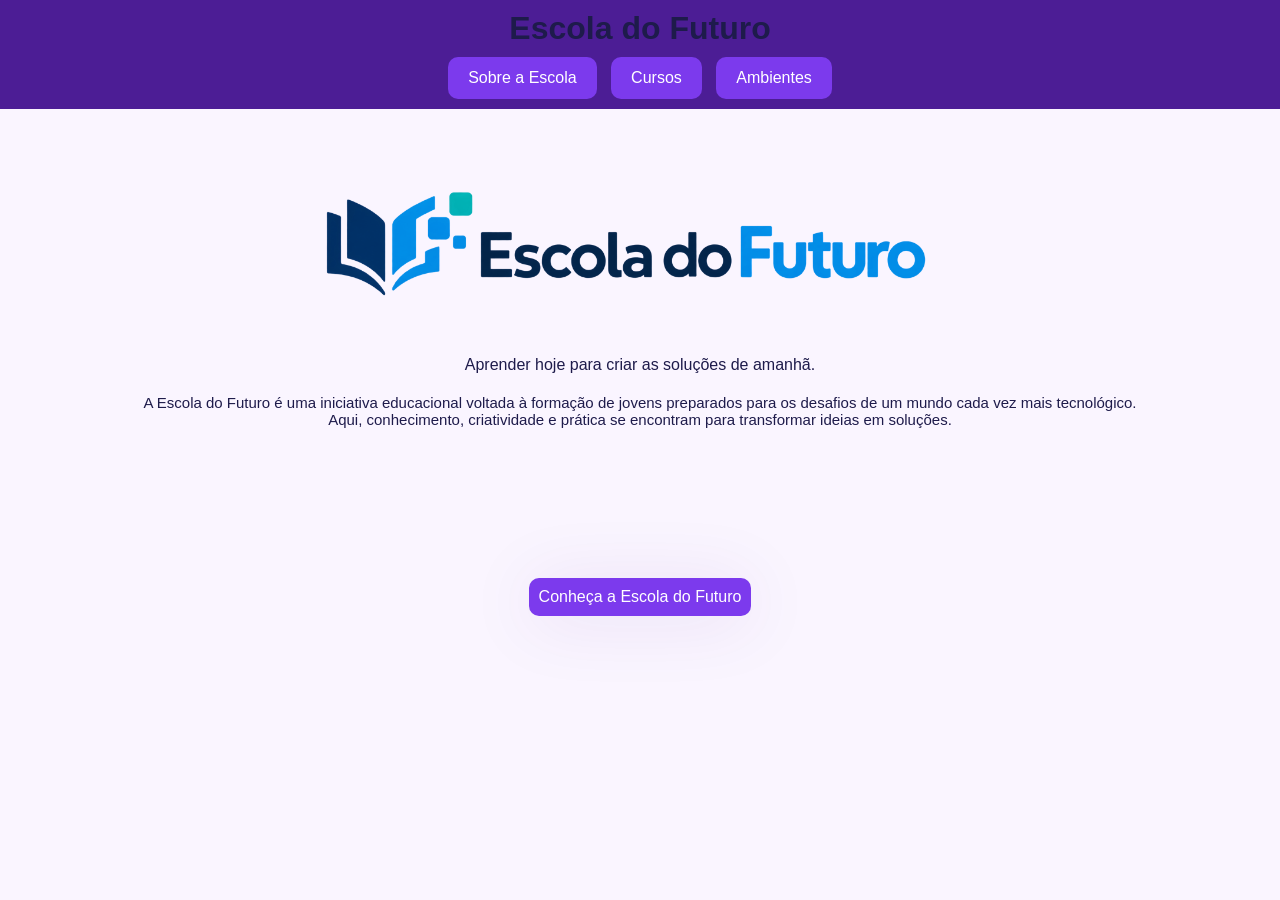
<file: index.html>
<!DOCTYPE html>
<html lang="pt-BR">

<head>
    <meta charset="UTF-8">
    <meta name="viewport" content="width=device-width, initial-scale=1.0">
    <title>Escola do Futuro</title>
    <link rel="stylesheet" href="./styles/base.css">
    <link rel="stylesheet" href="./styles/index.css">
</head>

<body>
    <header class="cabecalho">
        <h1>Escola do Futuro</h1>
        <nav>
            <a href="sobre.html">Sobre a Escola</a>
            <a href="cursos.html">Cursos</a>
            <a href="ambientes.html">Ambientes</a>
        </nav>
    </header>
    <main class="conteudo">
        <img src="./Imagens/logo-escola-futuro.png" alt="">

        <section>
            <p>
                Aprender hoje para criar as soluções de amanhã.
            </p>
        </section>
        <section class="texto-apresentacao">
            <p>
                A Escola do Futuro é uma iniciativa educacional voltada à formação de
                jovens preparados para os desafios de um mundo cada vez mais
                tecnológico.
            </p>
            <p>
                Aqui, conhecimento, criatividade e prática se encontram para
                transformar ideias em soluções.
            </p>
        </section>

        <a href="sobre.html">Conheça a Escola do Futuro</a>
    </main>

</body>

</html>
</file>
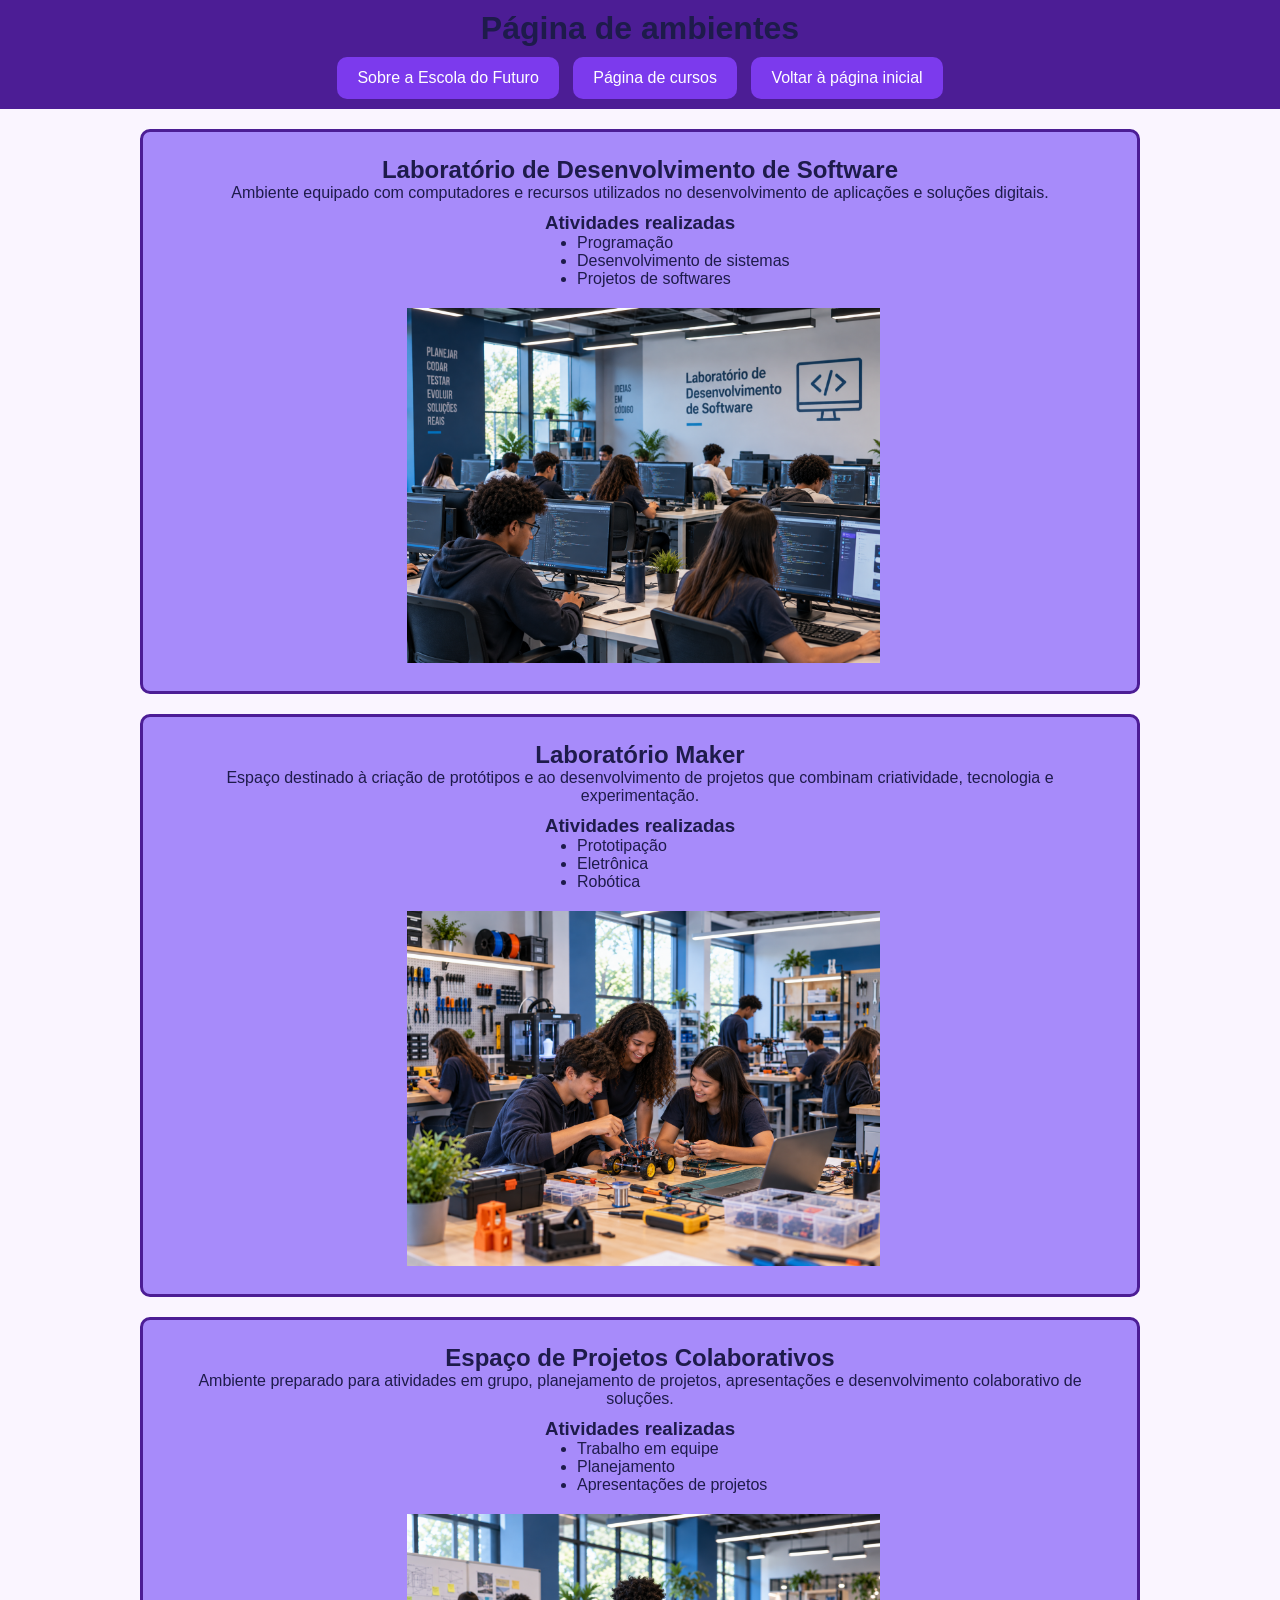
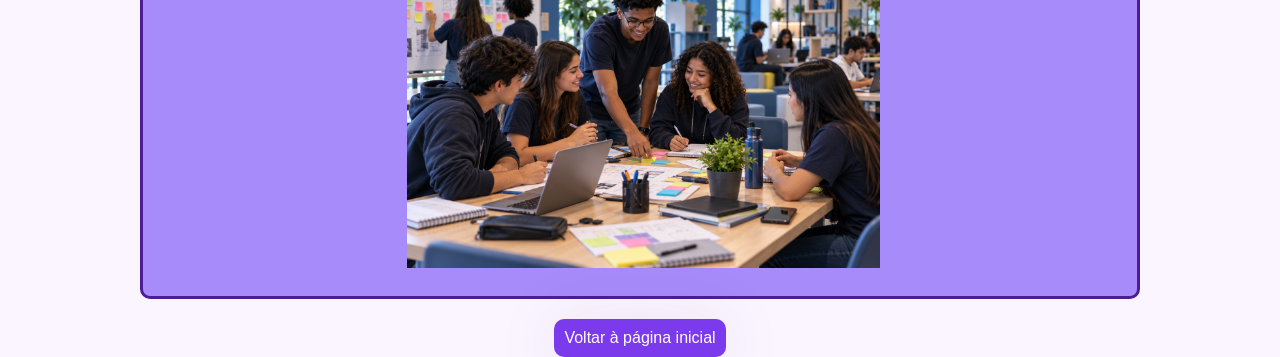
<file: ambientes.html>
<!DOCTYPE html>
<html lang="pt-BR">

<head>
    <meta charset="UTF-8">
    <meta name="viewport" content="width=device-width, initial-scale=1.0">
    <title>Página de ambientes</title>
    <link rel="stylesheet" href="./styles/base.css">
    <link rel="stylesheet" href="./styles/ambientes.css">
</head>

<body>
    <header>
        <h1>Página de ambientes</h1>
        <nav>
            <a href="sobre.html">Sobre a Escola do Futuro</a>
            <a href="cursos.html">Página de cursos</a>
            <a href="index.html">Voltar à página inicial</a>
        </nav>
    </header>
    <main>
        <section class="lab-dev-soft">
            <h2>Laboratório de Desenvolvimento de Software</h2>
            <p>Ambiente equipado com computadores e recursos utilizados no
                desenvolvimento de aplicações e soluções digitais.</p>
            <h3>Atividades realizadas</h3>
            <ul>
                <li>Programação</li>
                <li>Desenvolvimento de sistemas</li>
                <li>Projetos de softwares</li>
            </ul>
            <img src="./Imagens/ambiente-lab-software.jpg" alt="Laboratório de Desenvolvimento de Software">
        </section>
        <section class="lab-mak">
            <h2>Laboratório Maker</h2>
            <p>Espaço destinado à criação de protótipos e ao desenvolvimento de projetos
                que combinam criatividade, tecnologia e experimentação.</p>
            <h3>Atividades realizadas</h3>
            <ul>
                <li>Prototipação</li>
                <li>Eletrônica</li>
                <li>Robótica</li>
            </ul>
            <img src="./Imagens/ambiente-lab-maker.jpg" alt="Laboratório Maker">
        </section>
        <section class="esp-proj-colab">
            <h2>Espaço de Projetos Colaborativos</h2>
            <p>Ambiente preparado para atividades em grupo, planejamento de projetos,
                apresentações e desenvolvimento colaborativo de soluções.</p>
            <h3>Atividades realizadas</h3>
            <ul>
                <li>Trabalho em equipe</li>
                <li>Planejamento</li>
                <li>Apresentações de projetos</li>
            </ul>
            <img src="./Imagens/ambiente-projetos.jpg" alt="Espaço de Projetos Colaborativos">
        </section>
        <div class="pag-inicial">
            <a href="index.html">Voltar à página inicial</a>
        </div>
    </main>
</body>

</html>
</file>
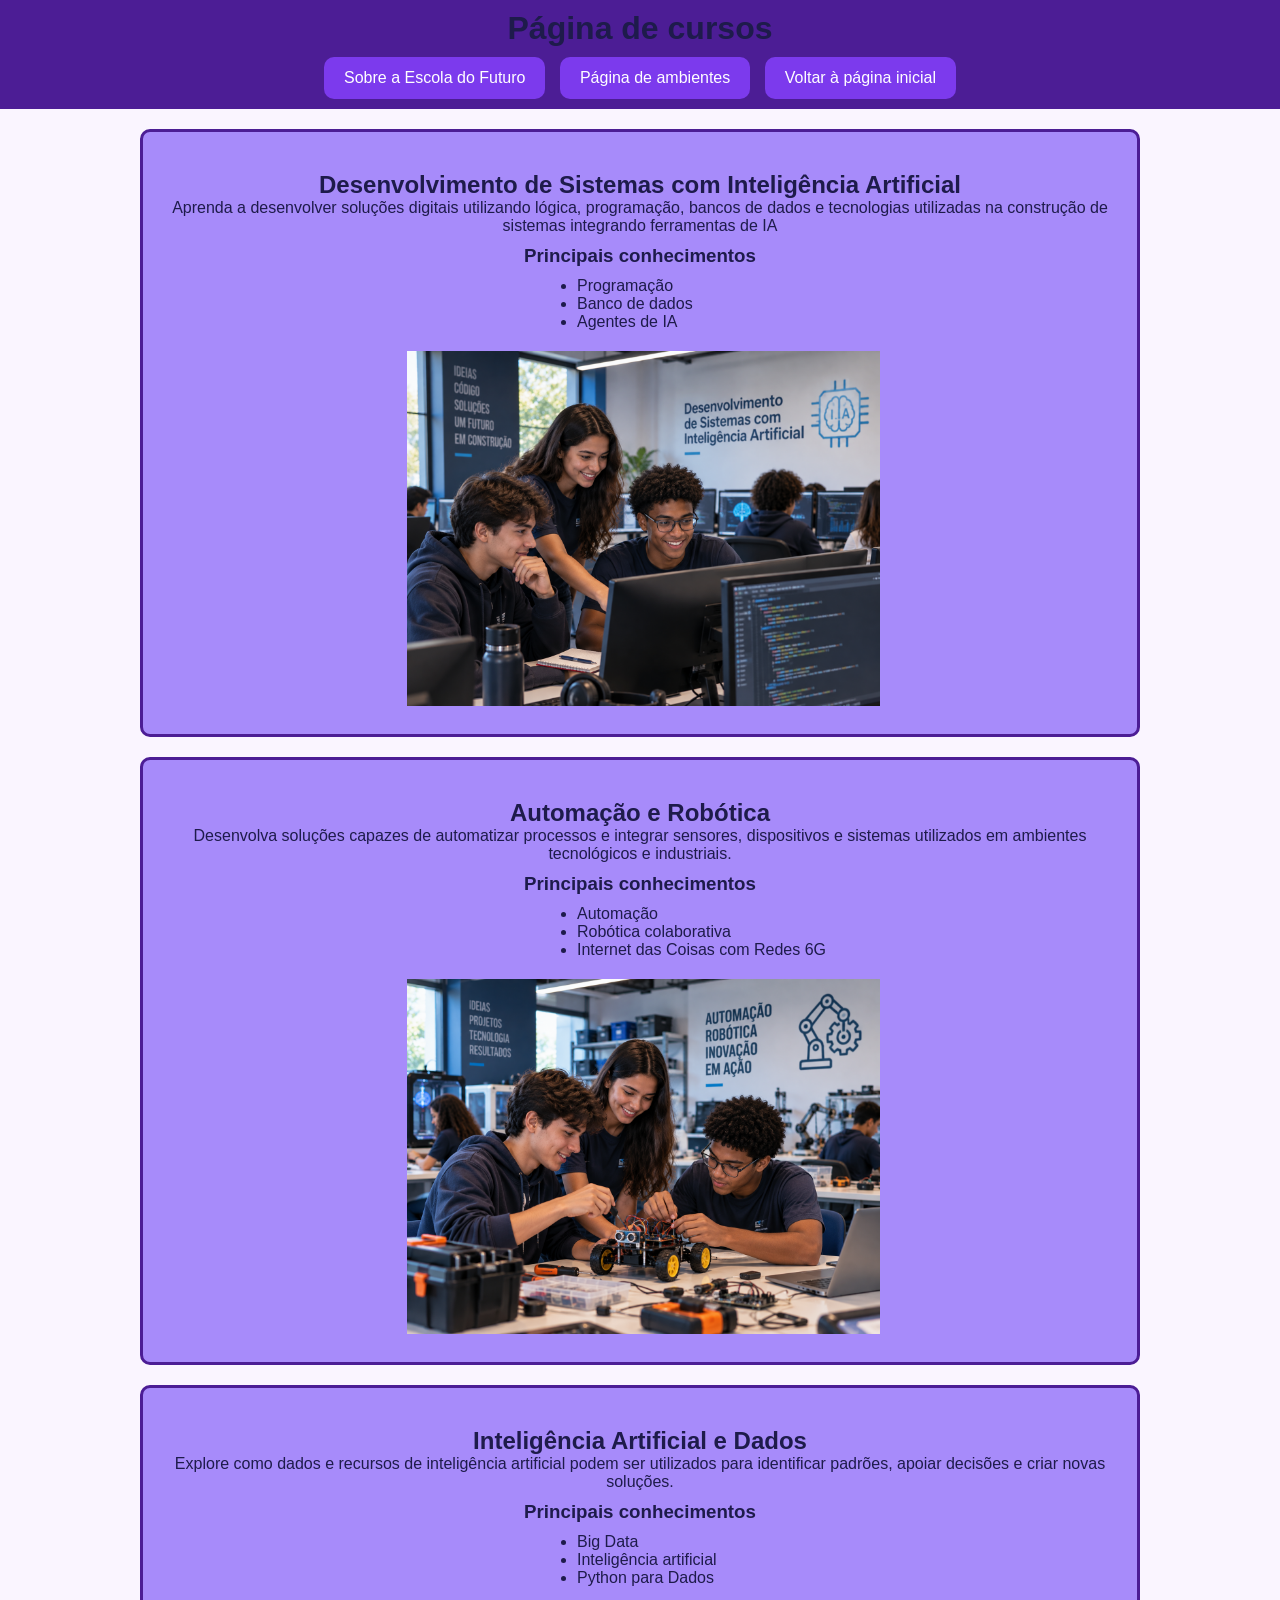
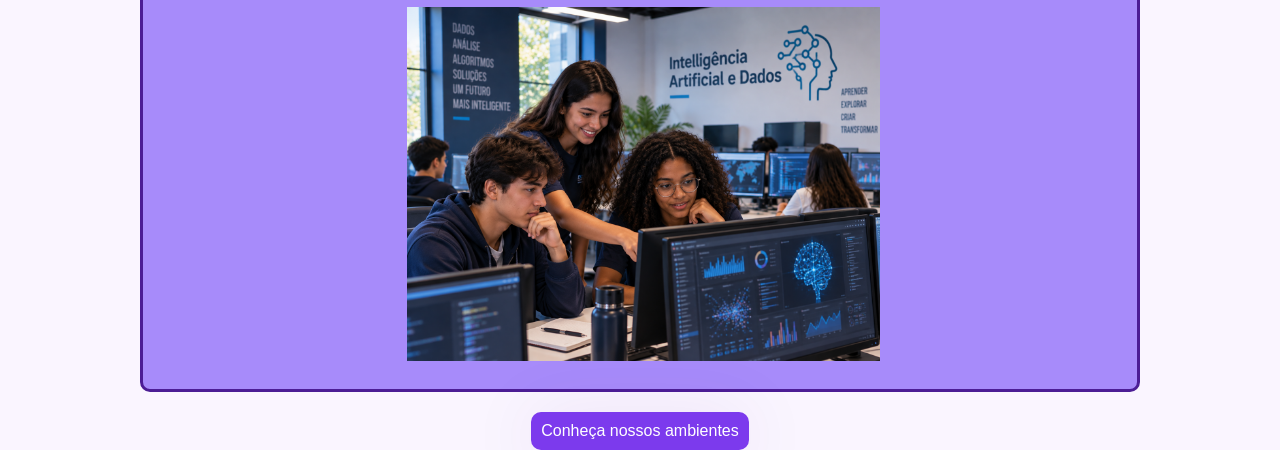
<file: cursos.html>
<!DOCTYPE html>
<html lang="pt-BR">

<head>
    <meta charset="UTF-8">
    <meta name="viewport" content="width=device-width, initial-scale=1.0">
    <title>Página de cursos</title>
    <link rel="stylesheet" href="./styles/base.css">
    <link rel="stylesheet" href="./styles/cursos.css">
</head>

<body>
    <header>
        <h1>Página de cursos</h1>
        <nav>
            <a href="sobre.html">Sobre a Escola do Futuro</a>
            <a href="ambientes.html">Página de ambientes</a>
            <a href="index.html">Voltar à página inicial</a>
        </nav>
    </header>

    <main>
        <section class="dev-IA">
            <h2>Desenvolvimento de Sistemas com Inteligência Artificial</h2>
            <p>Aprenda a desenvolver soluções digitais utilizando lógica, programação,
                bancos de dados e tecnologias utilizadas na construção de sistemas
                integrando ferramentas de IA</p>

            <h3>Principais conhecimentos</h3>
            <ul>
                <li>Programação</li>
                <li>Banco de dados</li>
                <li>Agentes de IA</li>
            </ul>
            <img src="./Imagens/curso-desenvolvimento-sistemas.jpg" alt="">
        </section>

        <section class="auto-rob">
            <h2>Automação e Robótica</h2>
            <p>Desenvolva soluções capazes de automatizar processos e integrar
                sensores, dispositivos e sistemas utilizados em ambientes tecnológicos e
                industriais.</p>
            <h3>Principais conhecimentos</h3>
            <ul>
                <li>Automação</li>
                <li>Robótica colaborativa</li>
                <li>Internet das Coisas com Redes 6G</li>
            </ul>
            <img src="./Imagens/curso-automacao-robotica.jpg" alt="">
        </section>
        <section class="IA-dados">
            <h2>Inteligência Artificial e Dados</h2>
            <p>Explore como dados e recursos de inteligência artificial podem ser
                utilizados para identificar padrões, apoiar decisões e criar novas soluções.</p>
            <h3>Principais conhecimentos</h3>
            <ul>
                <li>Big Data</li>
                <li>Inteligência artificial</li>
                <li>Python para Dados</li>
            </ul>
            <img src="./Imagens/curso-ia-dados.jpg" alt="">
        </section>
        <a href="ambientes.html">Conheça nossos ambientes</a>
    </main>
</body>

</html>
</file>
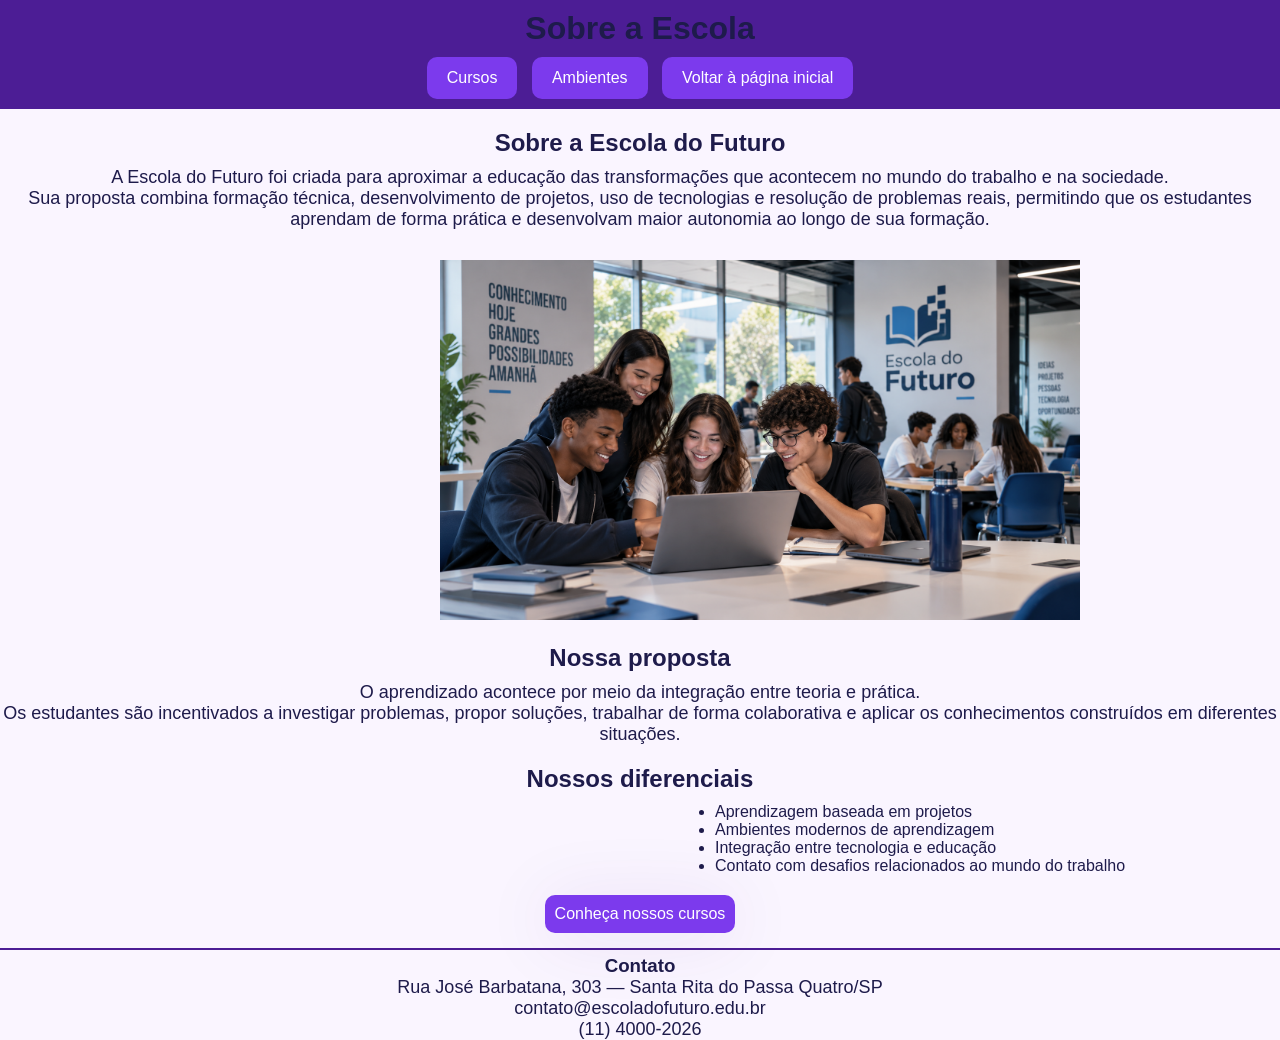
<file: sobre.html>
<!DOCTYPE html>
<html lang="pt-BR">

<head>
    <meta charset="UTF-8">
    <meta name="viewport" content="width=device-width, initial-scale=1.0">
    <title>Sobre a Escola</title>
    <link rel="stylesheet" href="./styles/base.css">
    <link rel="stylesheet" href="./styles/sobre.css">
</head>

<body>
    <header class="cabecalho">
        <h1>Sobre a Escola</h1>
        <nav>
            <a href="cursos.html">Cursos</a>
            <a href="ambientes.html">Ambientes</a>
            <a href="index.html">Voltar à página inicial</a>
        </nav>
    </header>
    <main class="conteudo">
        <h2>Sobre a Escola do Futuro</h2>
        <p>A Escola do Futuro foi criada para aproximar a educação das
            transformações que acontecem no mundo do trabalho e na sociedade.</p>

        <p>Sua proposta combina formação técnica, desenvolvimento de projetos, uso
            de tecnologias e resolução de problemas reais, permitindo que os
            estudantes aprendam de forma prática e desenvolvam maior autonomia ao
            longo de sua formação.</p>

        <img src="./Imagens/escola-futuro.jpg" alt="">

        <section class="nossa-proposta">
            <h2>Nossa proposta</h2>
            <p>O aprendizado acontece por meio da integração entre teoria e prática.</p>
            <p> Os
                estudantes são incentivados a investigar problemas, propor soluções,
                trabalhar de forma colaborativa e aplicar os conhecimentos construídos em
                diferentes situações.</p>
        </section>
        <section class="nossos-diferenciais">
            <h2>Nossos diferenciais</h2>
            <ul>
                <li>Aprendizagem baseada em projetos</li>
                <li>Ambientes modernos de aprendizagem</li>
                <li>Integração entre tecnologia e educação</li>
                <li>Contato com desafios relacionados ao mundo do trabalho</li>
            </ul>
        </section>
        <a href="cursos.html">Conheça nossos cursos</a>
        <footer>
            <h3>
                <strong>Contato</strong>
            </h3>
            <p>Rua José Barbatana, 303 — Santa Rita do Passa Quatro/SP</p>
            <p>contato@escoladofuturo.edu.br</p>
            <p>(11) 4000-2026</p>
        </footer>
    </main>


</body>

</html>
</file>
<file: styles/base.css>
* {
  margin: 0;
  padding: 0;
  box-sizing: border-box;
}

body{
    font-family: Arial, Helvetica, sans-serif;
    color: #1E1B4B;
    background-color: #FAF5FF;
}

header{
  background-color:#4C1D95;
  color: #1E1B4B;
  text-align: center; 
  padding: 10px;
}

nav{
    margin-top: 10px;
}

nav a{
  display: inline-block; 
  background-color: #7C3AED;
  color: white;
  padding: 12px 20px;
  border-radius: 10px;
  margin: 0px 5px;
  text-decoration: none;
}
</file>
<file: styles/index.css>
.conteudo img{
    width: 50%;
    margin-top: 30px;
    margin-left: 305px;
    margin-right: auto;
}

section{
    text-align: center;
}

.texto-apresentacao{
    margin-top: 20px;
    font-size: 15px;
}

.conteudo a{
  display: block;
  width: fit-content;  
  margin: 0 auto; 
  margin-top: 150px;    
  text-align: center;
  text-decoration: none;
  background-color: #7C3AED;
  color: white;
  border-radius: 10px;
  padding: 10px;
  transition: transform 0.2s ease, box-shadow 0.2s ease;
  box-shadow: 0 5px 70px rgba(76, 29, 149, 0.1);
}


main a:hover {
  transform: translateY(-2px); 
  box-shadow: 0 10px 70px 0 rgba(76, 29, 149, 0.4); 
}
</file>
<file: styles/ambientes.css>
section{
    border: 3px solid #4C1D95;
    border-radius: 10px;
     max-width: 1000px;
    margin: 20px auto;
    padding: 24px;
    background-color: #A78BFA;
}

img{
    width: 50%;
    margin-top: 20px;
    margin-right: auto;
    margin-left: 240px;
}

h3{
    margin-top: 10px;
}

.lab-dev-soft h2{
    text-align: center;
}

.lab-dev-soft p{
    text-align: center;
}

.lab-dev-soft h3{
    text-align: center;
}

.lab-dev-soft li{
    margin-left: 410px;
}

.lab-mak h2{
    text-align: center;
}

.lab-mak p{
    text-align: center;
}

.lab-mak h3{
    text-align: center;
}

.lab-mak li{
    margin-left: 410px;
}

.esp-proj-colab h2{
    text-align: center;
}

.esp-proj-colab h3{
    text-align: center;
}

.esp-proj-colab p{
    text-align: center;
}

.esp-proj-colab li{
    margin-left: 410px;
}

.pag-inicial a{
      display: block;
  width: fit-content;  
  margin: 0 auto;    
  text-align: center;
  text-decoration: none;
  background-color: #7C3AED;
  color: white;
  border-radius: 10px;
  padding: 10px;
  transition: transform 0.2s ease, box-shadow 0.2s ease;
  box-shadow: 0 5px 70px rgba(76, 29, 149, 0.1);
}


main a:hover {
  transform: translateY(-2px); 
  box-shadow: 0 10px 70px 0 rgba(76, 29, 149, 0.4); 
}
</file>
<file: styles/cursos.css>
main h2{
    margin-top: 15px;
    text-align: center;
}

main p{
    text-align: center;
}

main h3{
    text-align: center;
    margin-bottom: 10px;
    margin-top: 10px;
}

main ul{
    margin-left: 410px;
}

img{
    width: 50%;
    margin-top: 20px;
    margin-right: auto;
    margin-left: 240px;
}

section{
    border: 3px solid #4C1D95;
    border-radius: 10px;
    max-width: 1000px;
    margin: 20px auto;
    padding: 24px;
    background-color: #A78BFA;
}

main a{
   display: block;
  width: fit-content;  
  margin: 0 auto;    
  text-align: center;
  text-decoration: none;
  background-color: #7C3AED;
  color: white;
  border-radius: 10px;
  padding: 10px;
  transition: transform 0.2s ease, box-shadow 0.2s ease;
  box-shadow: 0 5px 70px rgba(76, 29, 149, 0.1);
}


main a:hover {
  transform: translateY(-2px); 
  box-shadow: 0 10px 70px 0 rgba(76, 29, 149, 0.4); 
}
</file>
<file: styles/sobre.css>
.conteudo img{
    width: 50%;
    margin-top: 30px;
    margin-left: 440px;
    margin-right: auto;
}

.conteudo h2{
    margin-top: 20px;
    margin-bottom: 10px;
    text-align: center;
}

.conteudo p{
    text-align: center;
    font-size: 18px;
}

.nossos-diferenciais li{
    margin-left: 715px;
}

.nossos-diferenciais ul{
    margin-bottom: 20px;
}

main a{
  display: block;
  width: fit-content;  
  margin: 0 auto; 
  margin-bottom: 15px;  
  text-align: center;
  text-decoration: none;
  background-color: #7C3AED;
  color: white;
  border-radius: 10px;
  padding: 10px;
  transition: transform 0.2s ease, box-shadow 0.2s ease;
  box-shadow: 0 5px 70px rgba(76, 29, 149, 0.1);
}


main a:hover {
  transform: translateY(-2px); 
  box-shadow: 0 10px 70px 0 rgba(76, 29, 149, 0.4); 
}

footer{
    border-top: 2px solid #4C1D95;
}

footer h3{
    text-align: center;
    margin-top: 5px;
}
</file>
